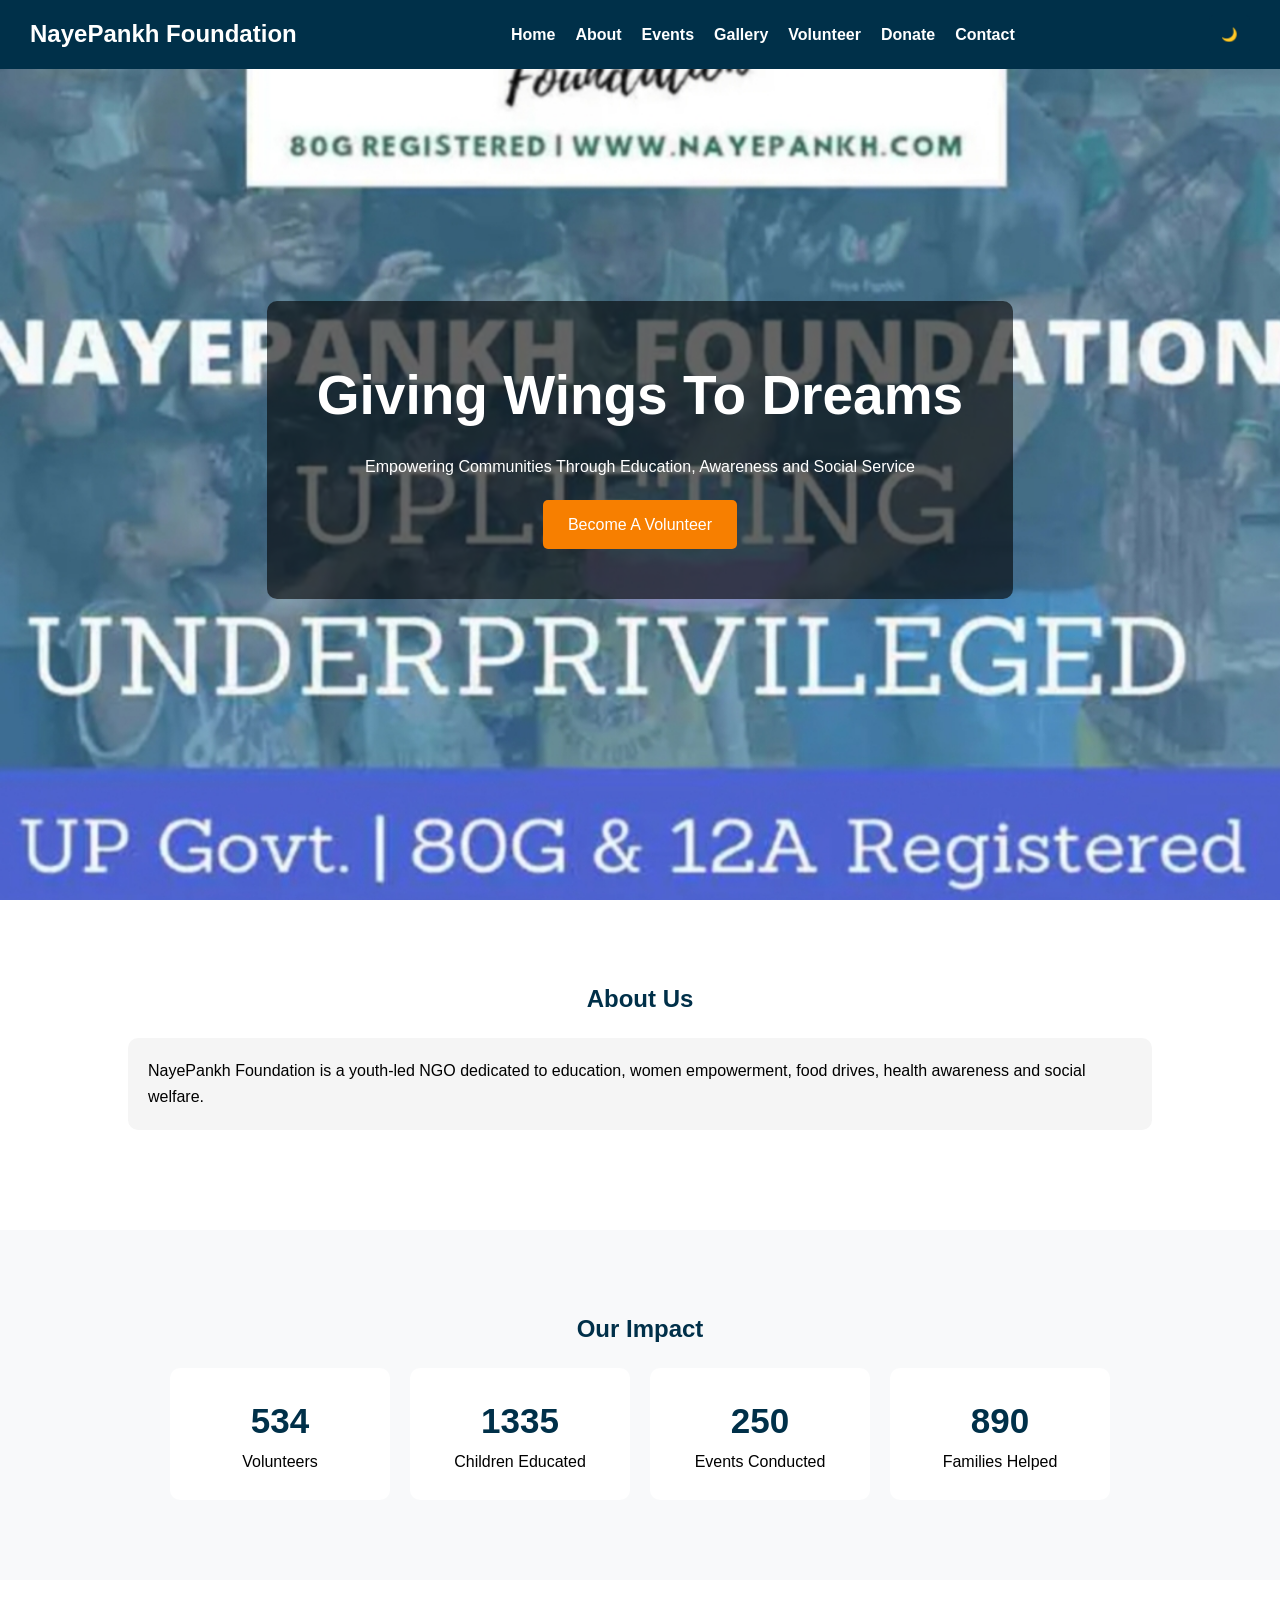
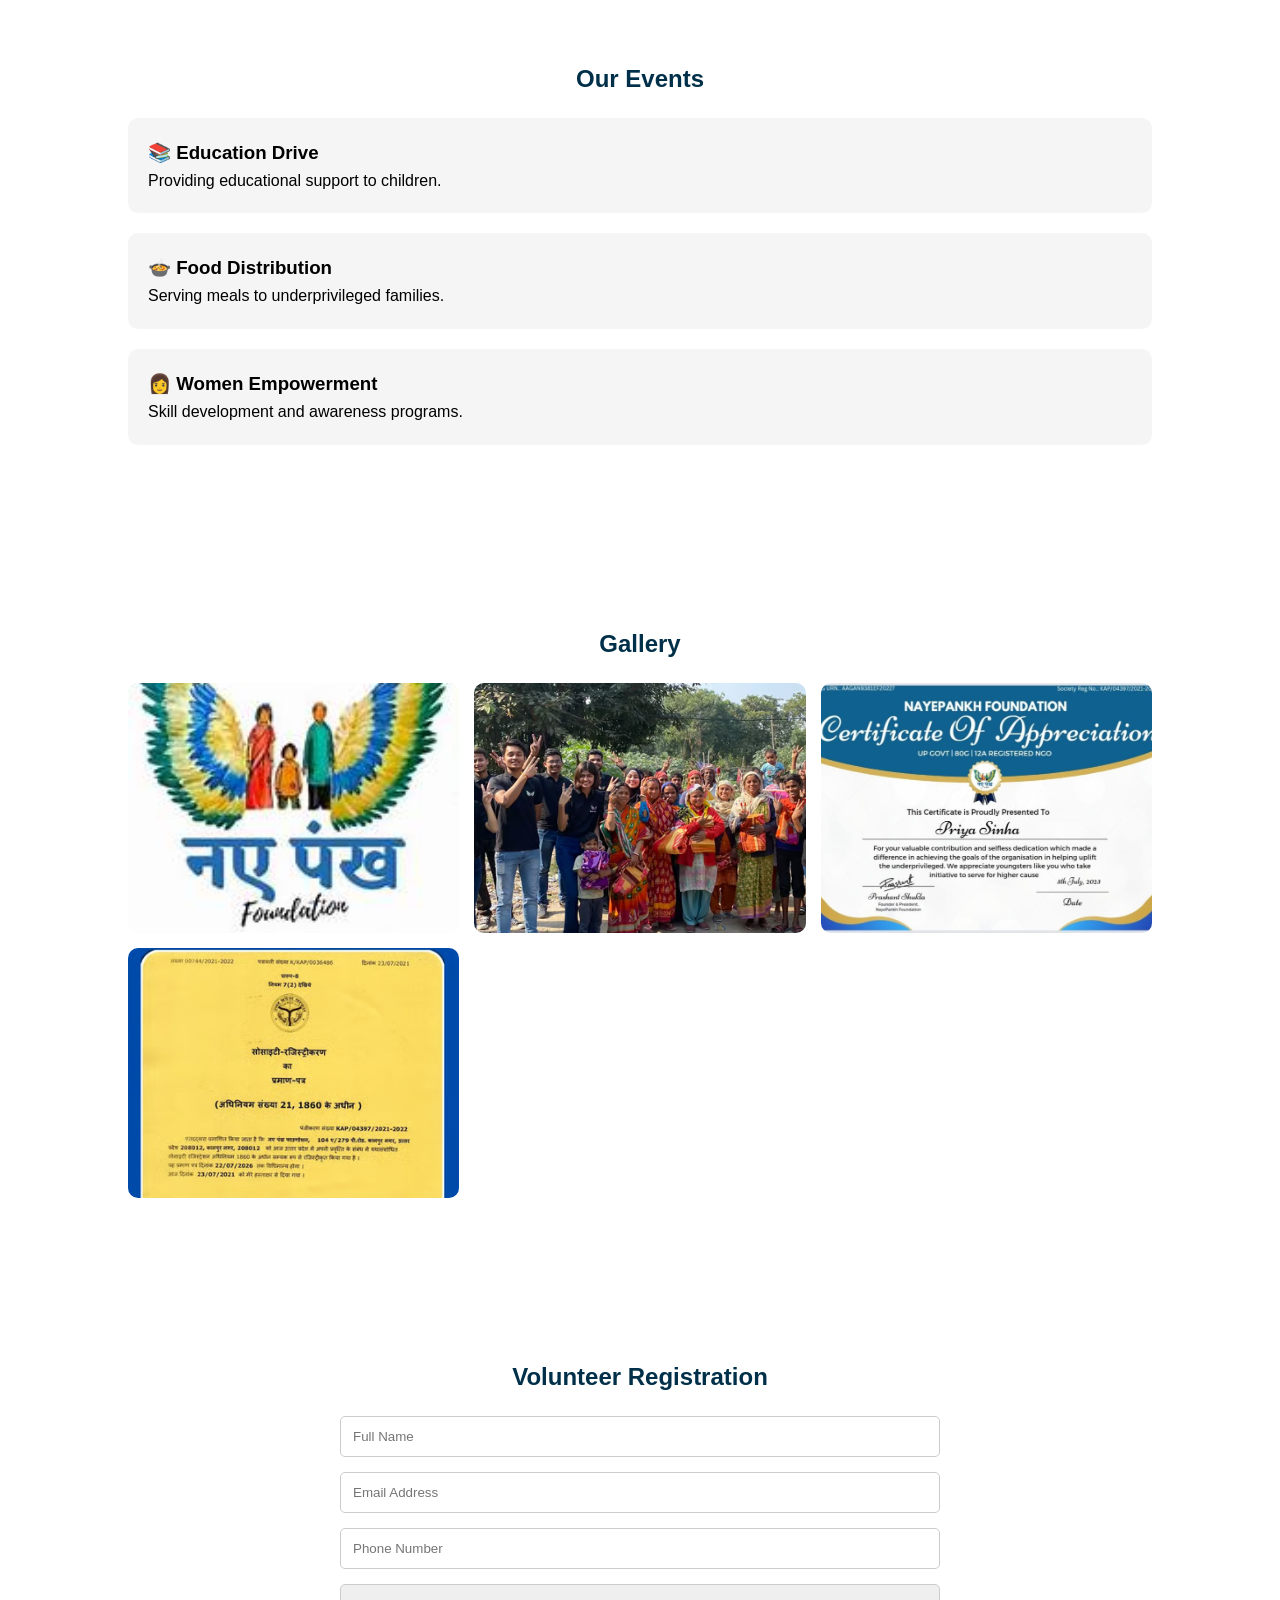
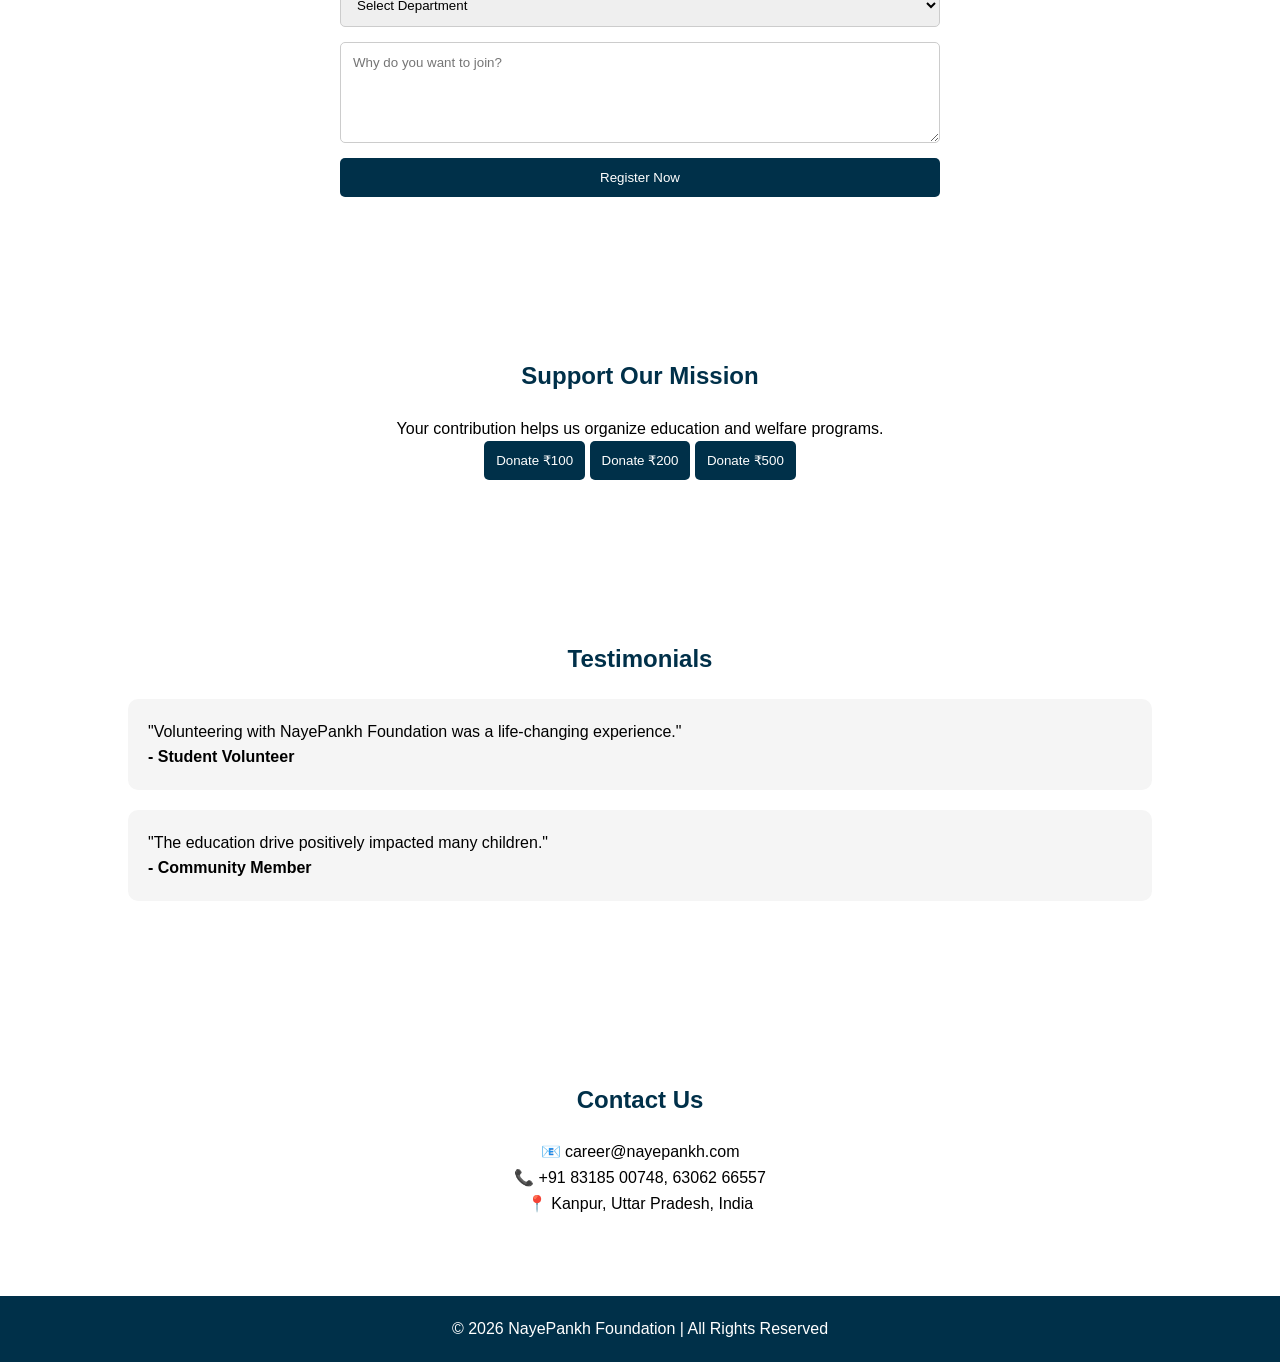
<file: index.html>
<!DOCTYPE html>
<html lang="en">

<head>
<meta charset="UTF-8">
<meta name="viewport" content="width=device-width, initial-scale=1.0">
<title>NayePankh Foundation</title>

<link rel="stylesheet" href="website.css">
</head>

<body>

<nav>

<div class="logo">NayePankh Foundation</div>

<ul>
<li><a href="#home">Home</a></li>
<li><a href="#about">About</a></li>
<li><a href="#events">Events</a></li>
<li><a href="#gallery">Gallery</a></li>
<li><a href="#volunteer">Volunteer</a></li>
<li><a href="#donate">Donate</a></li>
<li><a href="#contact">Contact</a></li>
</ul>

<button id="darkModeBtn">🌙</button>

</nav>

<section class="hero" id="home">

<div class="overlay">

<h1>Giving Wings To Dreams</h1>

<p>
Empowering Communities Through Education,
Awareness and Social Service
</p>

<a href="#volunteer" class="btn">
Become A Volunteer
</a>

</div>

</section>

<section id="about">

<h2>About Us</h2>

<div class="card">

<p>
NayePankh Foundation is a youth-led NGO dedicated
to education, women empowerment, food drives,
health awareness and social welfare.
</p>

</div>

</section>

<section class="stats">

<h2>Our Impact</h2>

<div class="stats-container">

<div class="stat-box">
<h3 id="volunteers">0</h3>
<p>Volunteers</p>
</div>

<div class="stat-box">
<h3 id="children">0</h3>
<p>Children Educated</p>
</div>

<div class="stat-box">
<h3 id="eventsCount">0</h3>
<p>Events Conducted</p>
</div>

<div class="stat-box">
<h3 id="families">0</h3>
<p>Families Helped</p>
</div>

</div>

</section>

<section id="events">

<h2>Our Events</h2>

<div class="card">
<h3>📚 Education Drive</h3>
<p>Providing educational support to children.</p>
</div>

<div class="card">
<h3>🍲 Food Distribution</h3>
<p>Serving meals to underprivileged families.</p>
</div>

<div class="card">
<h3>👩 Women Empowerment</h3>
<p>Skill development and awareness programs.</p>
</div>

</section>

<section id="gallery">

<h2>Gallery</h2>

<div class="gallery">

<img src="image1.jpg" alt="">
<img src="image2.jpg" alt="">
<img src="image3.jpg" alt="">
<img src="image4.jpg" alt="">

</div>

</section>

<section id="volunteer">

<h2>Volunteer Registration</h2>

<form id="volunteerForm">

<input type="text"
placeholder="Full Name"
required>

<input type="email"
placeholder="Email Address"
required>

<input type="tel"
placeholder="Phone Number"
required>

<select required>

<option value="">Select Department</option>

<option>Education Team</option>
<option>Fundraising Team</option>
<option>Social Media Team</option>
<option>Event Management</option>

</select>

<textarea rows="5"
placeholder="Why do you want to join?"
required></textarea>

<button type="submit">
Register Now
</button>

</form>

</section>

<section id="donate">

<h2>Support Our Mission</h2>

<div class="donation-card">

<p>
Your contribution helps us organize
education and welfare programs.
</p>

<button>Donate ₹100</button>
<button>Donate ₹200</button>
<button>Donate ₹500</button>

</div>

</section>

<section id="testimonials">

<h2>Testimonials</h2>

<div class="card">

<p>
"Volunteering with NayePankh Foundation
was a life-changing experience."
</p>

<h4>- Student Volunteer</h4>

</div>

<div class="card">

<p>
"The education drive positively impacted
many children."
</p>

<h4>- Community Member</h4>

</div>

</section>

<section id="contact">

<h2>Contact Us</h2>

<div class="contact-box">

<p>📧 career@nayepankh.com</p>
<p>📞 +91 83185 00748, 63062 66557</p>
<p>📍 Kanpur, Uttar Pradesh, India</p>

</div>

</section>

<footer>

<p>
© 2026 NayePankh Foundation | All Rights Reserved
</p>

</footer>

<script src="website.js"></script>

</body>
</html>
</file>
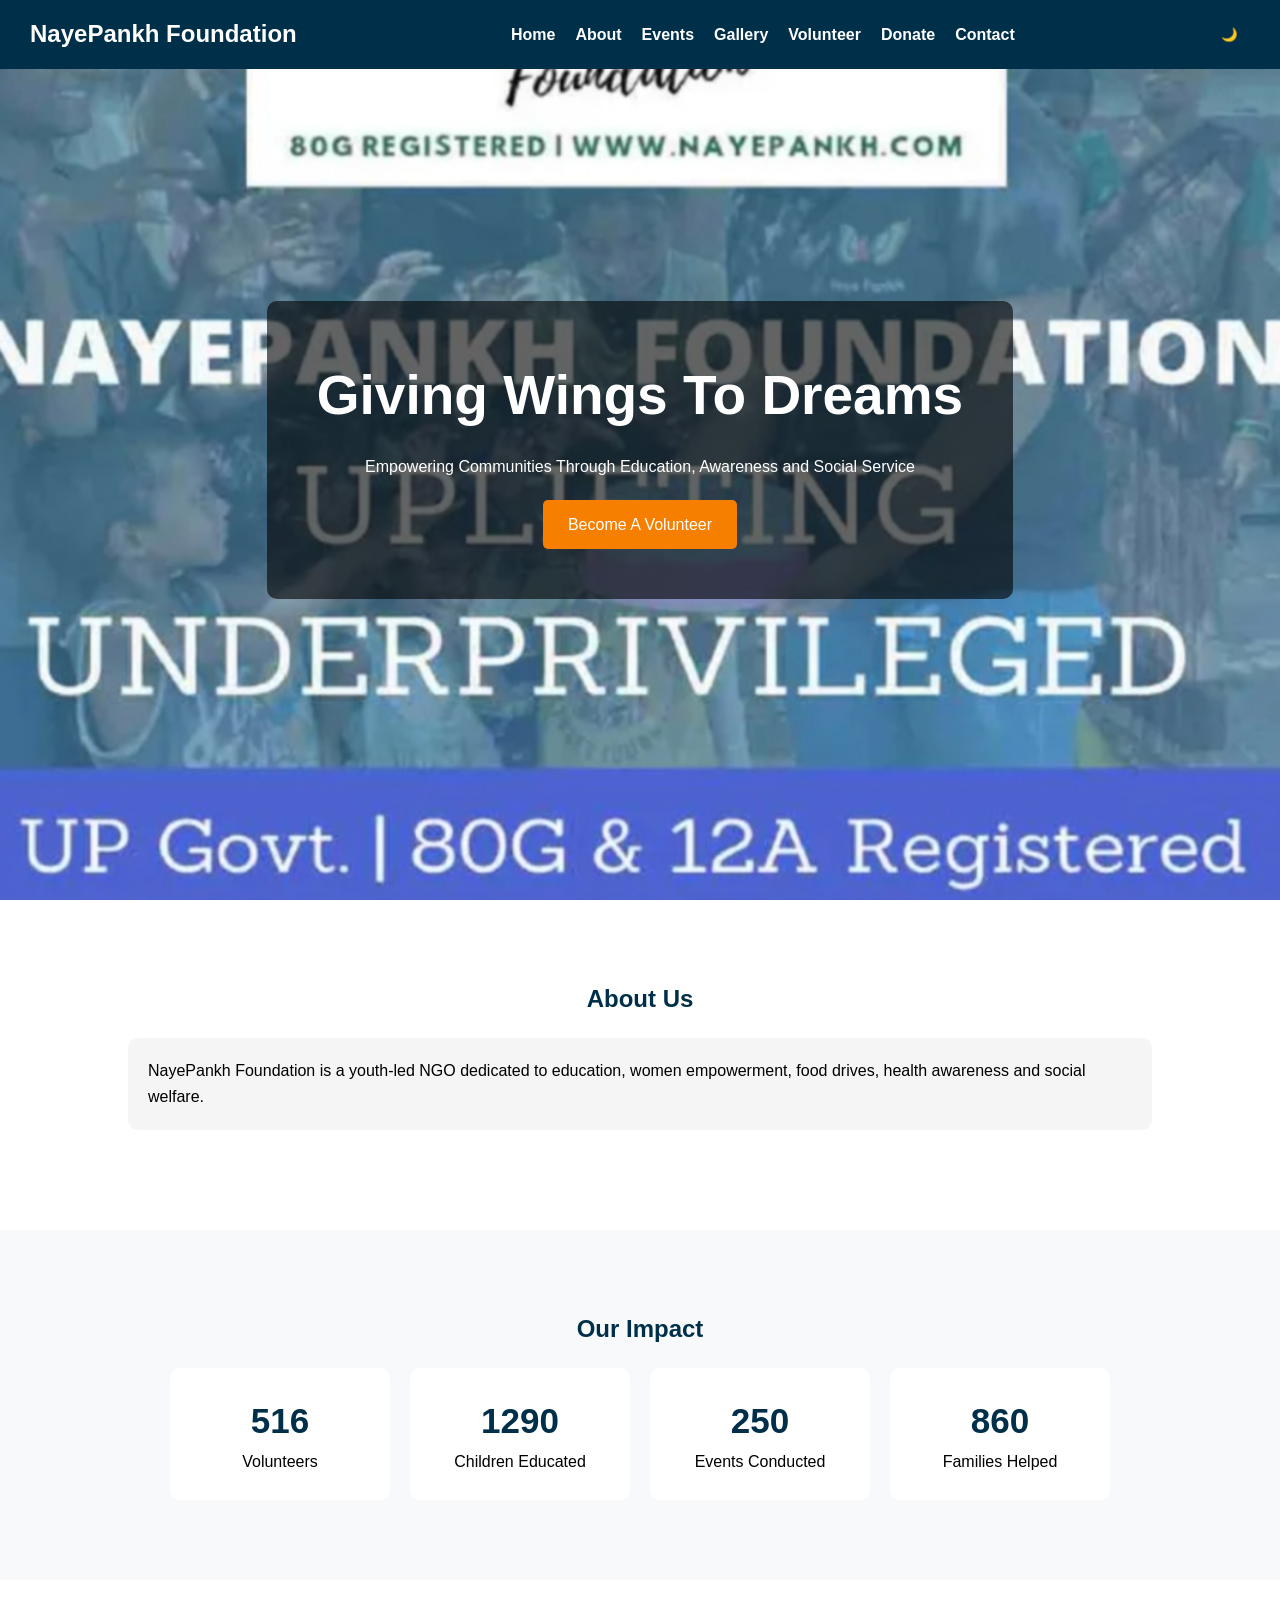
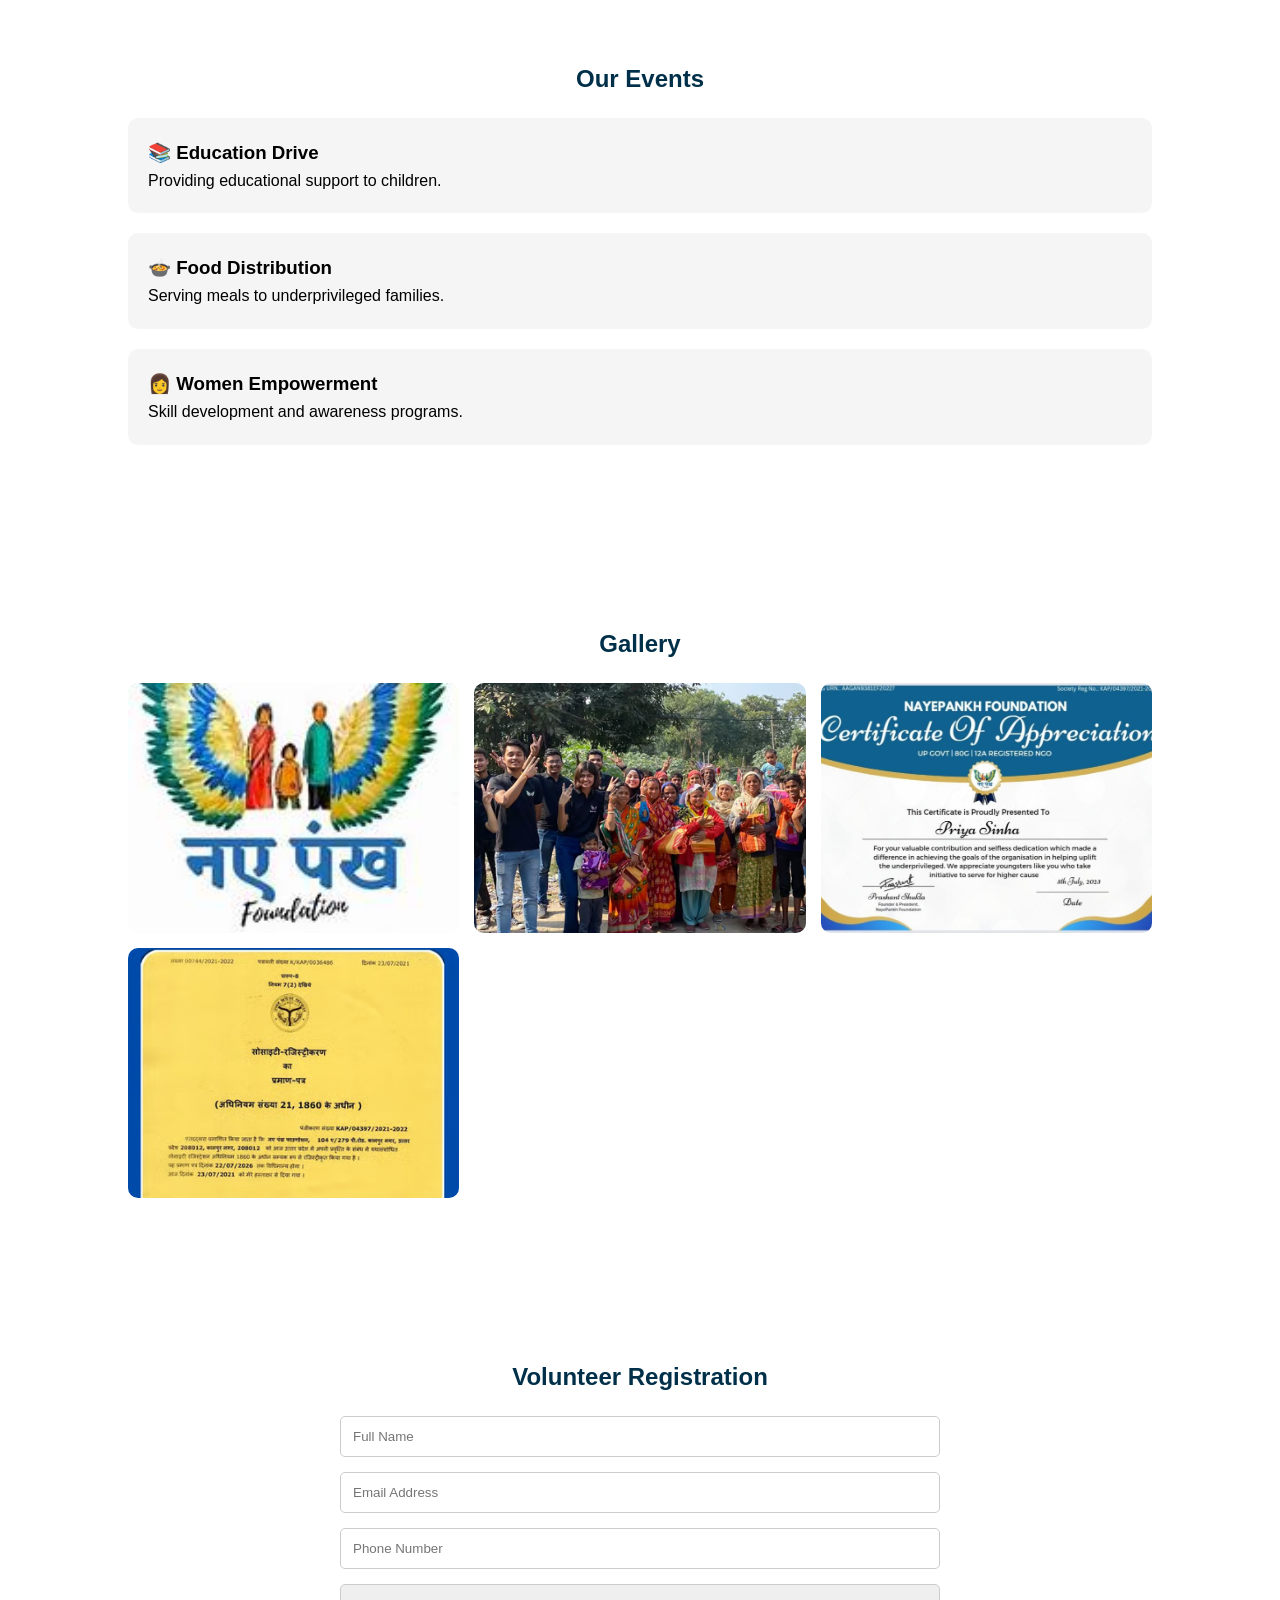
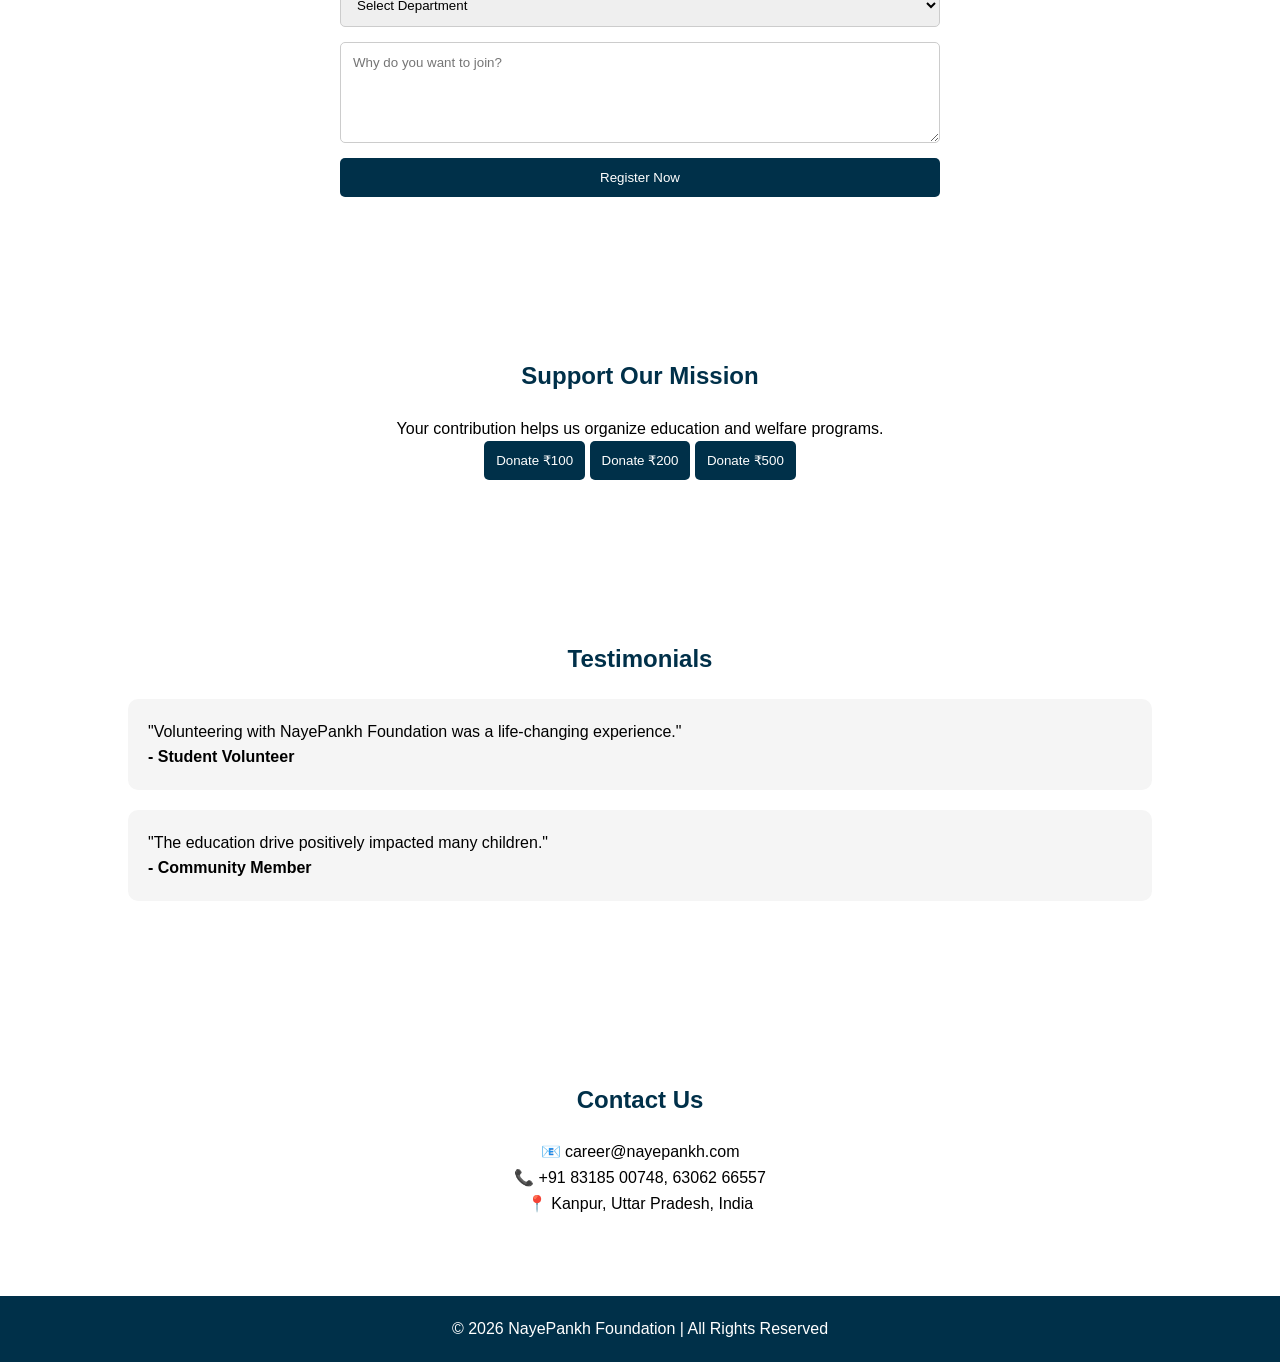
<file: website.html>
<!DOCTYPE html>
<html lang="en">

<head>
<meta charset="UTF-8">
<meta name="viewport" content="width=device-width, initial-scale=1.0">
<title>NayePankh Foundation</title>

<link rel="stylesheet" href="website.css">
</head>

<body>

<nav>

<div class="logo">NayePankh Foundation</div>

<ul>
<li><a href="#home">Home</a></li>
<li><a href="#about">About</a></li>
<li><a href="#events">Events</a></li>
<li><a href="#gallery">Gallery</a></li>
<li><a href="#volunteer">Volunteer</a></li>
<li><a href="#donate">Donate</a></li>
<li><a href="#contact">Contact</a></li>
</ul>

<button id="darkModeBtn">🌙</button>

</nav>

<section class="hero" id="home">

<div class="overlay">

<h1>Giving Wings To Dreams</h1>

<p>
Empowering Communities Through Education,
Awareness and Social Service
</p>

<a href="#volunteer" class="btn">
Become A Volunteer
</a>

</div>

</section>

<section id="about">

<h2>About Us</h2>

<div class="card">

<p>
NayePankh Foundation is a youth-led NGO dedicated
to education, women empowerment, food drives,
health awareness and social welfare.
</p>

</div>

</section>

<section class="stats">

<h2>Our Impact</h2>

<div class="stats-container">

<div class="stat-box">
<h3 id="volunteers">0</h3>
<p>Volunteers</p>
</div>

<div class="stat-box">
<h3 id="children">0</h3>
<p>Children Educated</p>
</div>

<div class="stat-box">
<h3 id="eventsCount">0</h3>
<p>Events Conducted</p>
</div>

<div class="stat-box">
<h3 id="families">0</h3>
<p>Families Helped</p>
</div>

</div>

</section>

<section id="events">

<h2>Our Events</h2>

<div class="card">
<h3>📚 Education Drive</h3>
<p>Providing educational support to children.</p>
</div>

<div class="card">
<h3>🍲 Food Distribution</h3>
<p>Serving meals to underprivileged families.</p>
</div>

<div class="card">
<h3>👩 Women Empowerment</h3>
<p>Skill development and awareness programs.</p>
</div>

</section>

<section id="gallery">

<h2>Gallery</h2>

<div class="gallery">

<img src="image1.jpg" alt="">
<img src="image2.jpg" alt="">
<img src="image3.jpg" alt="">
<img src="image4.jpg" alt="">

</div>

</section>

<section id="volunteer">

<h2>Volunteer Registration</h2>

<form id="volunteerForm">

<input type="text"
placeholder="Full Name"
required>

<input type="email"
placeholder="Email Address"
required>

<input type="tel"
placeholder="Phone Number"
required>

<select required>

<option value="">Select Department</option>

<option>Education Team</option>
<option>Fundraising Team</option>
<option>Social Media Team</option>
<option>Event Management</option>

</select>

<textarea rows="5"
placeholder="Why do you want to join?"
required></textarea>

<button type="submit">
Register Now
</button>

</form>

</section>

<section id="donate">

<h2>Support Our Mission</h2>

<div class="donation-card">

<p>
Your contribution helps us organize
education and welfare programs.
</p>

<button>Donate ₹100</button>
<button>Donate ₹200</button>
<button>Donate ₹500</button>

</div>

</section>

<section id="testimonials">

<h2>Testimonials</h2>

<div class="card">

<p>
"Volunteering with NayePankh Foundation
was a life-changing experience."
</p>

<h4>- Student Volunteer</h4>

</div>

<div class="card">

<p>
"The education drive positively impacted
many children."
</p>

<h4>- Community Member</h4>

</div>

</section>

<section id="contact">

<h2>Contact Us</h2>

<div class="contact-box">

<p>📧 career@nayepankh.com</p>
<p>📞 +91 83185 00748, 63062 66557</p>
<p>📍 Kanpur, Uttar Pradesh, India</p>

</div>

</section>

<footer>

<p>
© 2026 NayePankh Foundation | All Rights Reserved
</p>

</footer>

<script src="website.js"></script>

</body>
</html>
</file>
<file: website.css>
*{
margin:0;
padding:0;
box-sizing:border-box;
font-family:Arial,sans-serif;
scroll-behavior:smooth;
}

body{
line-height:1.6;
}

nav{
position:fixed;
top:0;
width:100%;
background:#003049;
padding:15px 30px;
display:flex;
justify-content:space-between;
align-items:center;
z-index:1000;
}

.logo{
color:white;
font-size:24px;
font-weight:bold;
}

nav ul{
display:flex;
list-style:none;
}

nav ul li{
margin-left:20px;
}

nav ul li a{
color:white;
text-decoration:none;
font-weight:bold;
}

.hero{
height:100vh;
background:url("website1.jpg")
center/cover no-repeat;
display:flex;
justify-content:center;
align-items:center;
text-align:center;
}

.overlay{
background:rgba(0,0,0,.6);
padding:50px;
border-radius:10px;
color:white;
animation:fadeIn 2s;
}

.overlay h1{
font-size:55px;
margin-bottom:15px;
}

.btn{
display:inline-block;
margin-top:20px;
padding:12px 25px;
background:#f77f00;
color:white;
text-decoration:none;
border-radius:5px;
}

section{
padding:80px 10%;
}

h2{
text-align:center;
margin-bottom:20px;
color:#003049;
}

.card{
background:#f5f5f5;
padding:20px;
margin:20px 0;
border-radius:10px;
transition:.4s;
}

.card:hover{
transform:translateY(-10px);
box-shadow:0 5px 15px rgba(0,0,0,.2);
}

.stats{
background:#f8f9fa;
}

.stats-container{
display:flex;
justify-content:center;
flex-wrap:wrap;
gap:20px;
}

.stat-box{
background:white;
padding:25px;
width:220px;
border-radius:10px;
text-align:center;
}

.stat-box h3{
font-size:35px;
color:#003049;
}

.gallery{
display:grid;
grid-template-columns:repeat(auto-fit,minmax(250px,1fr));
gap:15px;
}

.gallery img{
width:100%;
height:250px;
object-fit:cover;
border-radius:10px;
transition:.4s;
}

.gallery img:hover{
transform:scale(1.05);
}

form{
max-width:600px;
margin:auto;
display:flex;
flex-direction:column;
gap:15px;
}

input,
select,
textarea{
padding:12px;
border:1px solid #ccc;
border-radius:5px;
}

button{
padding:12px;
background:#003049;
color:white;
border:none;
border-radius:5px;
cursor:pointer;
}

button:hover{
background:#005f73;
}

.donation-card{
text-align:center;
}

.contact-box{
text-align:center;
}

footer{
background:#003049;
color:white;
text-align:center;
padding:20px;
}

.dark-mode{
background:#121212;
color:white;
}

.dark-mode .card,
.dark-mode .stat-box{
background:#1e1e1e;
color:white;
}

@keyframes fadeIn{
from{
opacity:0;
transform:translateY(50px);
}
to{
opacity:1;
transform:translateY(0);
}
}

@media(max-width:768px){

nav{
flex-direction:column;
}

nav ul{
flex-wrap:wrap;
justify-content:center;
margin-top:10px;
}

nav ul li{
margin:10px;
}

.overlay h1{
font-size:35px;
}

section{
padding:60px 5%;
}

}
</file>
